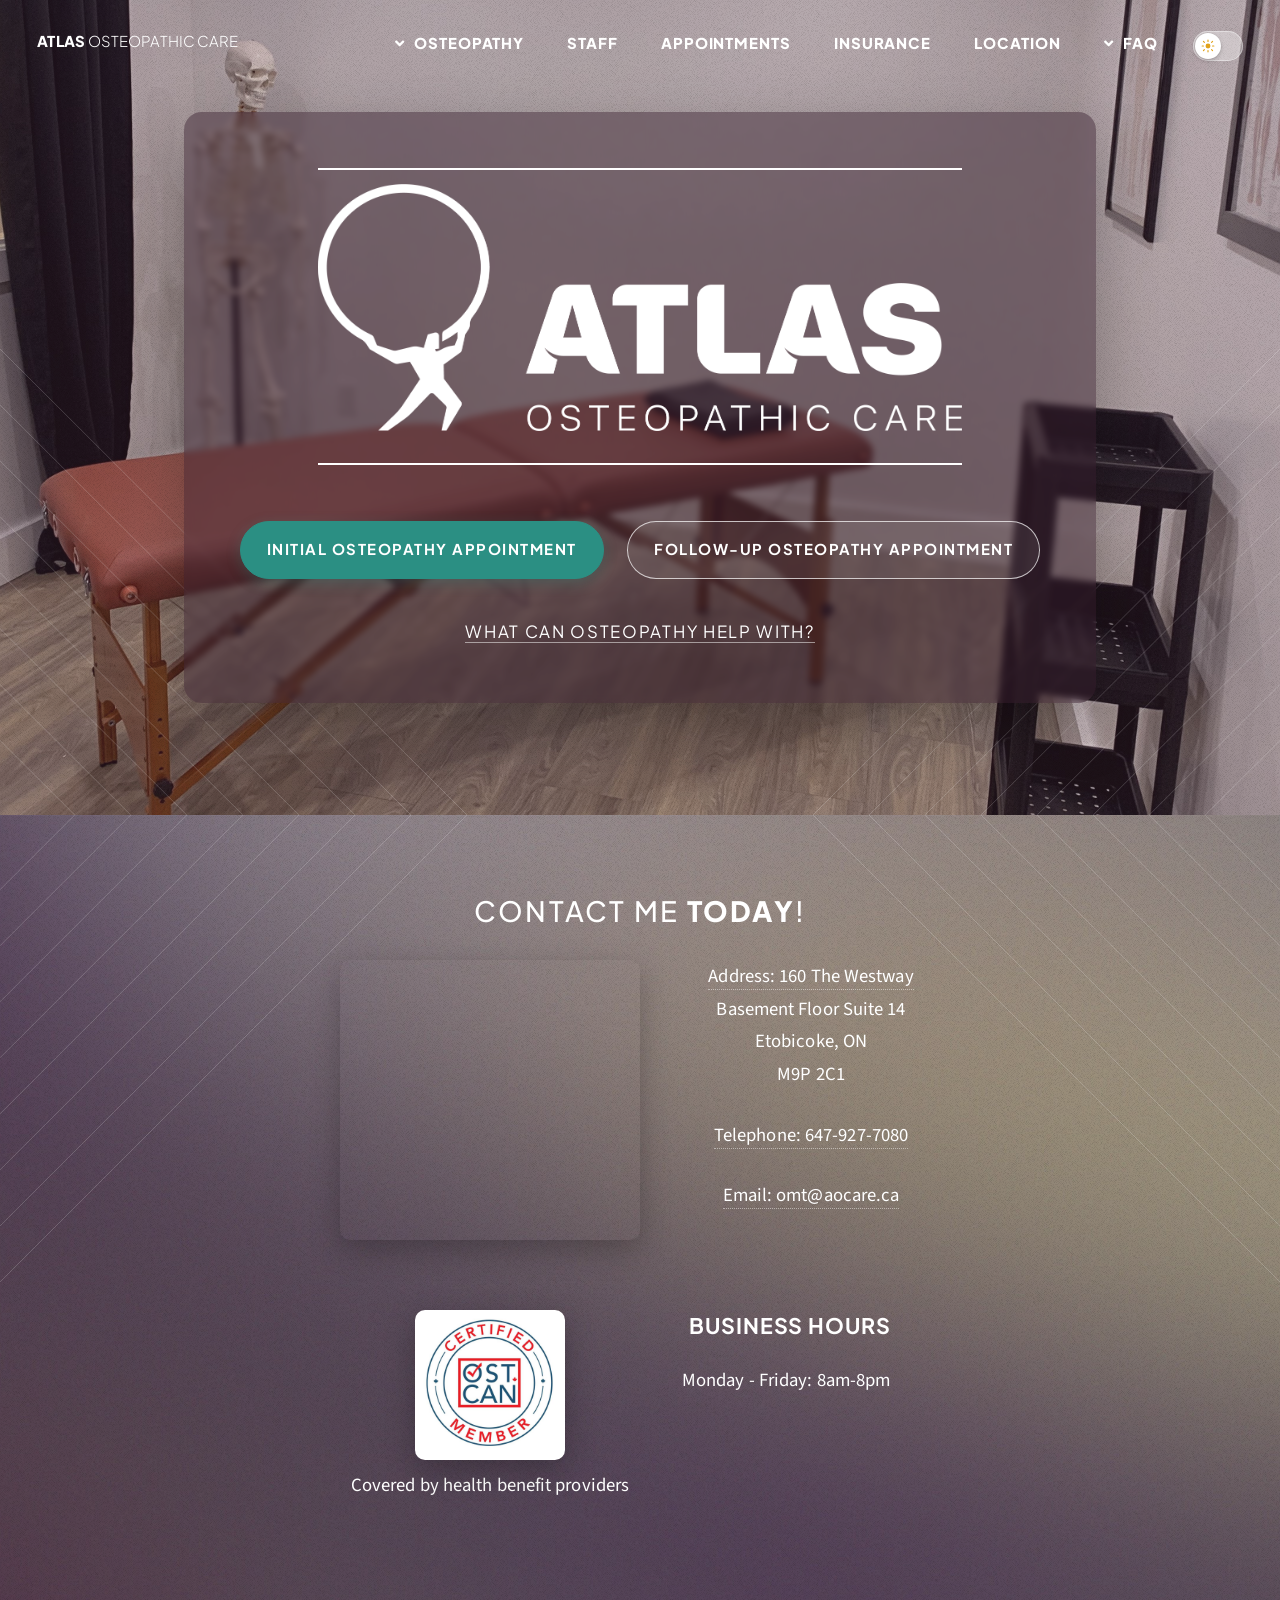
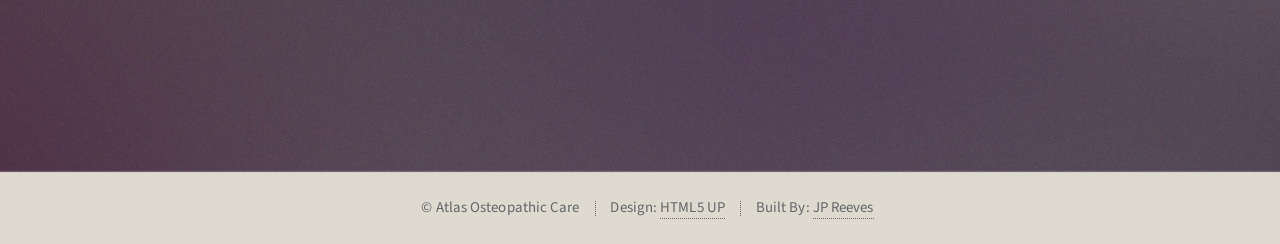
<file: index.html>
<!DOCTYPE HTML>
<!--
	Twenty by HTML5 UP
	html5up.net | @ajlkn
	Free for personal and commercial use under the CCA 3.0 license (html5up.net/license)
	Edited By: JP Reeves
	Date Created: 10/02/2023
	Date Last Modified: 10/03/2023
	FTGOG
-->
<html>
	<head>
		<title>Atlas Osteopathic Care</title>
		<meta charset="utf-8" />
		<meta name="viewport" content="width=device-width, initial-scale=1, user-scalable=no" />
		<link rel="stylesheet" href="assets/css/main.css" />
		<script src="assets/js/theme.js"></script>
		<noscript><link rel="stylesheet" href="assets/css/noscript.css" /></noscript>

		<!-- Add the favicon -->
		<link rel="icon" href="assets/css/images/Atlas-favicon.png" type="image/x-icon" />
	</head>
	<body class="index is-preload">
		<div id="page-wrapper">

			<!-- Header -->
				<header id="header" class="alt">
					<h1 id="logo"><a href="index.html">Atlas <span>Osteopathic Care</span></a></h1>
					<nav id="nav">
						<ul>
							<!-- <li class="current"><a href="https://atlasosteopathiccare.janeapp.com">Book appointment</a></li> -->
							<li class="current submenu">
								<!-- <a href="#">Book Appointment</a>
								<ul>
									<li><a href="https://atlasosteopathiccare.janeapp.com/#/staff_member/1/treatment/1">Initial Appointment</a></li>
									<li><a href="https://atlasosteopathiccare.janeapp.com/#/staff_member/1/treatment/2">Follow-up Appointment</a></li>	
								</ul> -->
							</li>
							<li class="current submenu">
								<a href="#">Osteopathy</a>
								<ul>
									<li><a href="FAQ.html">What Is Osteopathy?</a></li>
									<li><a href="backpain.html">Back Pain</a></li>
									<li><a href="neckpain.html">Neck Pain</a></li>
									<li><a href="persistentpain.html">Persistent Pain</a></li>
									<li><a href="activeadults.html">Sedentary &amp; Active Adults</a></li>
								</ul>
							</li>
							<li class="current"><a href="aboutme.html">Staff</a></li>
							<li class="current"><a href="services.html">Appointments</a></li>
							<li class="current"><a href="insurance.html">Insurance</a></li>
							<li class="current"><a href="location.html">Location</a></li>
							<li class="current submenu">
								<a href="#">FAQ</a>
								<ul>
									<li><a href="appointmentpolicies.html">Appointment Policies</a></li>
									<li><a href="officerules.html">Office Rules</a></li>
								</ul>
							</li>
					</nav>
				</header>

			<!-- Banner -->
				<section id="banner">

					<!--
						".inner" is set up as an inline-block so it automatically expands
						in both directions to fit whatever's inside it. This means it won't
						automatically wrap lines, so be sure to use line breaks where
						appropriate (<br />).
					-->
					<div class="inner">

						<header>
							<h3>
								<div>
									<img class="icon-logo" src="assets/css/images/Atlas-w-02.png" alt="">
								</div>
							</h3>
						</header>
						<!-- <div class="tagline">
							<p class="tagline-ital">"To find health should <br> be the object... <br>Anyone can find disease."</p>
						</div>
						<p style="text-transform: none !important;">Dr. Andrew Taylor Still, Founder of Osteopathy</p> -->
						<footer>
							<ul class="buttons">
								<li><a href="https://atlasosteopathiccare.janeapp.com/#/staff_member/1/treatment/1" class="button primary">Initial Osteopathy Appointment</a></li>
								<li><a href="https://atlasosteopathiccare.janeapp.com/#/staff_member/1/treatment/2" class="button">Follow-up Osteopathy Appointment</a></li>
							</ul>
							<p><a href="FAQ.html">What can osteopathy help with?</a></p>
						</footer>

					</div>

				</section>

			<!-- CTA -->
				<section id="cta">

					<header>
						<h2>Contact me <strong>today</strong>!</h2>
						<div id="map-container">
							<div class="half-size">
							<iframe
								width="100%"
								height="100%"
								frameborder="0"
								scrolling="no"
								marginheight="0"
								marginwidth="0"
								src="https://www.google.com/maps/embed?pb=!1m18!1m12!1m3!1d2882.8491412060185!2d-79.54317034958727!3d43.69284157912108!2m3!1f0!2f0!3f0!3m2!1i1024!2i768!4f13.1!3m3!1m2!1s0x882b3552c7a641ef%3A0x53d0ed46571f1bb2!2s160%20The%20Westway%2C%20Etobicoke%2C%20ON%20M9P%202C1%2C%20Canada!5e0!3m2!1sen!2sus!4v1633054529642!5m2!1sen!2sus"
								allowfullscreen
							></iframe>
							</div>
							<div class="col-4 col-12-small half-size">
								<ul class="labeled-icons">
									<li>
										<a href="https://www.google.com/maps/place/160+The+Westway,+Etobicoke,+ON+M9P+2C1/@43.6891451,-79.5449594,17z/data=!3m1!4b1!4m6!3m5!1s0x882b374b947f8d71:0x3a7e9b743f059283!8m2!3d43.6891412!4d-79.5423845!16s%2Fg%2F11bw4by89y?entry=ttu">
										Address: 160 The Westway</a><br>
										Basement Floor Suite 14
										Etobicoke, ON<br>
										M9P 2C1
									</li>
									<li> 
										<a href="tel:647-927-7080">Telephone: 647-927-7080</a>
									</li>
									<li>
										<a href="mailto:omt@aocare.ca?subject=I'm looking for treatment!">Email: omt@aocare.ca</a>
									</li>
								</ul>
							</div>
						</div>
						<div id="map-container">
							<div class="half-size">
								<img class="icon ost-logo" src="assets/css/images/ost-logo.jpg" alt="">
								<p>Covered by health benefit providers</p>
							</div>
							<div class="col-4 col-12-small half-size">
								<h3>Business hours</h3>
								<ul class="labeled-icons">
									<li>
										<p style="text-align: left;">Monday - Friday: 8am-8pm</p>
									</li>
								</ul>
							</div>
						</div>
					</header>

				</section>

			<!-- Footer -->
				<footer id="footer">
					<!-- <ul class="icons">
						<li><a href="#" class="icon brands circle fa-twitter"><span class="label">Twitter</span></a></li>
						<li><a href="#" class="icon brands circle fa-facebook-f"><span class="label">Facebook</span></a></li>
						<li><a href="#" class="icon brands circle fa-google-plus-g"><span class="label">Google+</span></a></li>
						<li><a href="#" class="icon brands circle fa-github"><span class="label">Github</span></a></li>
						<li><a href="#" class="icon brands circle fa-dribbble"><span class="label">Dribbble</span></a></li>
					</ul> -->

					<ul class="copyright">
						<li>&copy; Atlas Osteopathic Care</li><li>Design: <a href="#">HTML5 UP</a></li><li>Built By: <a href="https://jpreeves.netlify.app/">JP Reeves</a></li>
					</ul>
				</footer>

		</div>

		<!-- Scripts -->
			<script src="assets/js/jquery.min.js"></script>
			<script src="assets/js/jquery.dropotron.min.js"></script>
			<script src="assets/js/jquery.scrolly.min.js"></script>
			<script src="assets/js/jquery.scrollex.min.js"></script>
			<script src="assets/js/browser.min.js"></script>
			<script src="assets/js/breakpoints.min.js"></script>
			<script src="assets/js/util.js"></script>
			<script src="assets/js/main.js"></script>

	</body>
</html>
</file>
<file: assets/css/noscript.css>
/*
	Twenty by HTML5 UP
	html5up.net | @ajlkn
	Free for personal and commercial use under the CCA 3.0 license (html5up.net/license)
*/

/* Banner */

	#banner .inner {
		opacity: 1;
	}
</file>
<file: assets/css/main.css>
@import url("fontawesome-all.min.css");
@import url("https://fonts.googleapis.com/css2?family=Plus+Jakarta+Sans:wght@500;600;700;800&family=Source+Sans+3:ital,wght@0,400;0,600;0,700;1,400&display=swap");

/*
	Twenty by HTML5 UP
	html5up.net | @ajlkn
	Free for personal and commercial use under the CCA 3.0 license (html5up.net/license)
*/

.half-size {
	width: 50%;
	float: left;
	height: 80%;
}

.align-left {
	text-align: left;
	padding-top: 1em !important;
}

.tagline {
	font-size: 1.5em;
	line-height: 1.5em;
	font-weight: bold;
	text-shadow: 2px 2px 2px #1c2021;
}

.tagline-ital {
	font-style: italic;
}

.about-me {
	width: 40%;
}

html, body, div, span, applet, object,
iframe, h1, h2, h3, h4, h5, h6, p, blockquote,
pre, a, abbr, acronym, address, big, cite,
code, del, dfn, em, img, ins, kbd, q, s, samp,
small, strike, strong, sub, sup, tt, var, b,
u, i, center, dl, dt, dd, ol, ul, li, fieldset,
form, label, legend, table, caption, tbody,
tfoot, thead, tr, th, td, article, aside,
canvas, details, embed, figure, figcaption,
footer, header, hgroup, menu, nav, output, ruby,
section, summary, time, mark, audio, video {
	margin: 0;
	padding: 0;
	border: 0;
	font-size: 100%;
	font: inherit;
	vertical-align: baseline;}

article, aside, details, figcaption, figure,
footer, header, hgroup, menu, nav, section {
	display: block;}

body {
	line-height: 1;
}

ol, ul {
	list-style: none;
}

blockquote, q {
	quotes: none;
}

	blockquote:before, blockquote:after, q:before, q:after {
		content: '';
		content: none;
	}

table {
	border-collapse: collapse;
	border-spacing: 0;
}

body {
	-webkit-text-size-adjust: none;
}

mark {
	background-color: transparent;
	color: inherit;
}

input::-moz-focus-inner {
	border: 0;
	padding: 0;
}

input, select, textarea {
	-moz-appearance: none;
	-webkit-appearance: none;
	-ms-appearance: none;
	appearance: none;
}

/* Basic */

	html {
		box-sizing: border-box;
	}

	*, *:before, *:after {
		box-sizing: inherit;
	}

	body {
		background: #f3f6fa;
	}

		body.is-preload *, body.is-preload *:before, body.is-preload *:after {
			-moz-animation: none !important;
			-webkit-animation: none !important;
			-ms-animation: none !important;
			animation: none !important;
			-moz-transition: none !important;
			-webkit-transition: none !important;
			-ms-transition: none !important;
			transition: none !important;
		}

	body, input, select, textarea {
		color: #2f3132;
		font-family: 'Source Sans 3', 'Segoe UI', Helvetica, Arial, sans-serif;
		font-size: 16pt;
		font-weight: 300;
		letter-spacing: 0.005em;
		line-height: 1.75em;
	}

	a {
		-moz-transition: color 0.2s ease-in-out, border-color 0.2s ease-in-out, background-color 0.2s ease-in-out;
		-webkit-transition: color 0.2s ease-in-out, border-color 0.2s ease-in-out, background-color 0.2s ease-in-out;
		-ms-transition: color 0.2s ease-in-out, border-color 0.2s ease-in-out, background-color 0.2s ease-in-out;
		transition: color 0.2s ease-in-out, border-color 0.2s ease-in-out, background-color 0.2s ease-in-out;
		color: #3fb1a3;
		text-decoration: none;
		border-bottom: dotted 1px;
	}

		a:hover {
			border-bottom-color: transparent;
		}

	strong, b {
		font-weight: 400;
	}

	p, ul, ol, dl, table, blockquote {
		margin: 0 0 2em 0;
	}

	h1, h2, h3, h4, h5, h6 {
		color: inherit;
		font-weight: 300;
		line-height: 1.75em;
		margin-bottom: 1em;
		text-transform: uppercase;
	}

		h1 a, h2 a, h3 a, h4 a, h5 a, h6 a {
			color: inherit;
			text-decoration: none;
			border: 0;
		}

	h2 {
		font-size: 1.5em;
		letter-spacing: 0.1em;
	}

	h3 {
		font-size: 1.15em;
		letter-spacing: 0.025em;
		text-decoration: underline;
	}

	sub {
		font-size: 0.8em;
		position: relative;
		top: 0.5em;
	}

	sup {
		font-size: 0.8em;
		position: relative;
		top: -0.5em;
	}

	hr {
		border-top: solid 1px rgba(124, 128, 129, 0.2);
		border: 0;
		margin-bottom: 1.5em;
	}

	blockquote {
		border-left: solid 0.5em rgba(124, 128, 129, 0.2);
		font-style: italic;
		padding: 1em 0 1em 2em;
	}

/* Container */

	.container {
		margin: 0 auto;
		max-width: 100%;
		width: 1400px;
	}

		.container.medium {
			width: 1050px;
		}

		@media screen and (max-width: 1680px) {

			.container {
				width: 1200px;
			}

				.container.medium {
					width: 900px;
				}

		}

		@media screen and (max-width: 1280px) {

			.container {
				width: 960px;
			}

				.container.medium {
					width: 735px;
				}

		}

		@media screen and (max-width: 980px) {

			.container {
				width: 95%;
			}

				.container.medium {
					width: 71.25%;
				}

		}

		@media screen and (max-width: 840px) {

			.container {
				width: 95%;
			}

				.container.medium {
					width: 95%;
				}

		}

		@media screen and (max-width: 736px) {

			.container {
				width: 100%;
			}

				.container.medium {
					width: 100%;
				}

		}

/* Row */

	.row {
		display: flex;
		flex-wrap: wrap;
		box-sizing: border-box;
		align-items: stretch;
	}

		.row > * {
			box-sizing: border-box;
		}

		.row.gtr-uniform > * > :last-child {
			margin-bottom: 0;
		}

		.row.aln-left {
			justify-content: flex-start;
		}

		.row.aln-center {
			justify-content: center;
		}

		.row.aln-right {
			justify-content: flex-end;
		}

		.row.aln-top {
			align-items: flex-start;
		}

		.row.aln-middle {
			align-items: center;
		}

		.row.aln-bottom {
			align-items: flex-end;
		}

		.row > .imp {
			order: -1;
		}

		.row > .col-1 {
			width: 8.33333%;
		}

		.row > .off-1 {
			margin-left: 8.33333%;
		}

		.row > .col-2 {
			width: 16.66667%;
		}

		.row > .off-2 {
			margin-left: 16.66667%;
		}

		.row > .col-3 {
			width: 25%;
		}

		.row > .off-3 {
			margin-left: 25%;
		}

		.row > .col-4 {
			width: 33.33333%;
		}

		.row > .off-4 {
			margin-left: 33.33333%;
		}

		.row > .col-5 {
			width: 41.66667%;
		}

		.row > .off-5 {
			margin-left: 41.66667%;
		}

		.row > .col-6 {
			width: 50%;
		}

		.row > .off-6 {
			margin-left: 50%;
		}

		.row > .col-7 {
			width: 58.33333%;
		}

		.row > .off-7 {
			margin-left: 58.33333%;
		}

		.row > .col-8 {
			width: 66.66667%;
		}

		.row > .off-8 {
			margin-left: 66.66667%;
		}

		.row > .col-9 {
			width: 75%;
		}

		.row > .off-9 {
			margin-left: 75%;
		}

		.row > .col-10 {
			width: 83.33333%;
		}

		.row > .off-10 {
			margin-left: 83.33333%;
		}

		.row > .col-11 {
			width: 91.66667%;
		}

		.row > .off-11 {
			margin-left: 91.66667%;
		}

		.row > .col-12 {
			width: 100%;
		}

		.row > .off-12 {
			margin-left: 100%;
		}

		.row.gtr-0 {
			margin-top: 0px;
			margin-left: 0px;
		}

			.row.gtr-0 > * {
				padding: 0px 0 0 0px;
			}

			.row.gtr-0.gtr-uniform {
				margin-top: 0px;
			}

				.row.gtr-0.gtr-uniform > * {
					padding-top: 0px;
				}

		.row.gtr-25 {
			margin-top: -12.5px;
			margin-left: -12.5px;
		}

			.row.gtr-25 > * {
				padding: 12.5px 0 0 12.5px;
			}

			.row.gtr-25.gtr-uniform {
				margin-top: -12.5px;
			}

				.row.gtr-25.gtr-uniform > * {
					padding-top: 12.5px;
				}

		.row.gtr-50 {
			margin-top: -25px;
			margin-left: -25px;
		}

			.row.gtr-50 > * {
				padding: 25px 0 0 25px;
			}

			.row.gtr-50.gtr-uniform {
				margin-top: -25px;
			}

				.row.gtr-50.gtr-uniform > * {
					padding-top: 25px;
				}

		.row {
			margin-top: -50px;
			margin-left: -50px;
		}

			.row > * {
				padding: 50px 0 0 50px;
			}

			.row.gtr-uniform {
				margin-top: -50px;
			}

				.row.gtr-uniform > * {
					padding-top: 50px;
				}

		.row.gtr-150 {
			margin-top: -75px;
			margin-left: -75px;
		}

			.row.gtr-150 > * {
				padding: 75px 0 0 75px;
			}

			.row.gtr-150.gtr-uniform {
				margin-top: -75px;
			}

				.row.gtr-150.gtr-uniform > * {
					padding-top: 75px;
				}

		.row.gtr-200 {
			margin-top: -100px;
			margin-left: -100px;
		}

			.row.gtr-200 > * {
				padding: 100px 0 0 100px;
			}

			.row.gtr-200.gtr-uniform {
				margin-top: -100px;
			}

				.row.gtr-200.gtr-uniform > * {
					padding-top: 100px;
				}

		@media screen and (max-width: 1680px) {

			.row {
				display: flex;
				flex-wrap: wrap;
				box-sizing: border-box;
				align-items: stretch;
			}

				.row > * {
					box-sizing: border-box;
				}

				.row.gtr-uniform > * > :last-child {
					margin-bottom: 0;
				}

				.row.aln-left {
					justify-content: flex-start;
				}

				.row.aln-center {
					justify-content: center;
				}

				.row.aln-right {
					justify-content: flex-end;
				}

				.row.aln-top {
					align-items: flex-start;
				}

				.row.aln-middle {
					align-items: center;
				}

				.row.aln-bottom {
					align-items: flex-end;
				}

				.row > .imp-wide {
					order: -1;
				}

				.row > .col-1-wide {
					width: 8.33333%;
				}

				.row > .off-1-wide {
					margin-left: 8.33333%;
				}

				.row > .col-2-wide {
					width: 16.66667%;
				}

				.row > .off-2-wide {
					margin-left: 16.66667%;
				}

				.row > .col-3-wide {
					width: 25%;
				}

				.row > .off-3-wide {
					margin-left: 25%;
				}

				.row > .col-4-wide {
					width: 33.33333%;
				}

				.row > .off-4-wide {
					margin-left: 33.33333%;
				}

				.row > .col-5-wide {
					width: 41.66667%;
				}

				.row > .off-5-wide {
					margin-left: 41.66667%;
				}

				.row > .col-6-wide {
					width: 50%;
				}

				.row > .off-6-wide {
					margin-left: 50%;
				}

				.row > .col-7-wide {
					width: 58.33333%;
				}

				.row > .off-7-wide {
					margin-left: 58.33333%;
				}

				.row > .col-8-wide {
					width: 66.66667%;
				}

				.row > .off-8-wide {
					margin-left: 66.66667%;
				}

				.row > .col-9-wide {
					width: 75%;
				}

				.row > .off-9-wide {
					margin-left: 75%;
				}

				.row > .col-10-wide {
					width: 83.33333%;
				}

				.row > .off-10-wide {
					margin-left: 83.33333%;
				}

				.row > .col-11-wide {
					width: 91.66667%;
				}

				.row > .off-11-wide {
					margin-left: 91.66667%;
				}

				.row > .col-12-wide {
					width: 100%;
				}

				.row > .off-12-wide {
					margin-left: 100%;
				}

				.row.gtr-0 {
					margin-top: 0px;
					margin-left: 0px;
				}

					.row.gtr-0 > * {
						padding: 0px 0 0 0px;
					}

					.row.gtr-0.gtr-uniform {
						margin-top: 0px;
					}

						.row.gtr-0.gtr-uniform > * {
							padding-top: 0px;
						}

				.row.gtr-25 {
					margin-top: -10px;
					margin-left: -10px;
				}

					.row.gtr-25 > * {
						padding: 10px 0 0 10px;
					}

					.row.gtr-25.gtr-uniform {
						margin-top: -10px;
					}

						.row.gtr-25.gtr-uniform > * {
							padding-top: 10px;
						}

				.row.gtr-50 {
					margin-top: -20px;
					margin-left: -20px;
				}

					.row.gtr-50 > * {
						padding: 20px 0 0 20px;
					}

					.row.gtr-50.gtr-uniform {
						margin-top: -20px;
					}

						.row.gtr-50.gtr-uniform > * {
							padding-top: 20px;
						}

				.row {
					margin-top: -40px;
					margin-left: -40px;
				}

					.row > * {
						padding: 40px 0 0 40px;
					}

					.row.gtr-uniform {
						margin-top: -40px;
					}

						.row.gtr-uniform > * {
							padding-top: 40px;
						}

				.row.gtr-150 {
					margin-top: -60px;
					margin-left: -60px;
				}

					.row.gtr-150 > * {
						padding: 60px 0 0 60px;
					}

					.row.gtr-150.gtr-uniform {
						margin-top: -60px;
					}

						.row.gtr-150.gtr-uniform > * {
							padding-top: 60px;
						}

				.row.gtr-200 {
					margin-top: -80px;
					margin-left: -80px;
				}

					.row.gtr-200 > * {
						padding: 80px 0 0 80px;
					}

					.row.gtr-200.gtr-uniform {
						margin-top: -80px;
					}

						.row.gtr-200.gtr-uniform > * {
							padding-top: 80px;
						}

		}

		@media screen and (max-width: 1280px) {

			.row {
				display: flex;
				flex-wrap: wrap;
				box-sizing: border-box;
				align-items: stretch;
			}

				.row > * {
					box-sizing: border-box;
				}

				.row.gtr-uniform > * > :last-child {
					margin-bottom: 0;
				}

				.row.aln-left {
					justify-content: flex-start;
				}

				.row.aln-center {
					justify-content: center;
				}

				.row.aln-right {
					justify-content: flex-end;
				}

				.row.aln-top {
					align-items: flex-start;
				}

				.row.aln-middle {
					align-items: center;
				}

				.row.aln-bottom {
					align-items: flex-end;
				}

				.row > .imp-normal {
					order: -1;
				}

				.row > .col-1-normal {
					width: 8.33333%;
				}

				.row > .off-1-normal {
					margin-left: 8.33333%;
				}

				.row > .col-2-normal {
					width: 16.66667%;
				}

				.row > .off-2-normal {
					margin-left: 16.66667%;
				}

				.row > .col-3-normal {
					width: 25%;
				}

				.row > .off-3-normal {
					margin-left: 25%;
				}

				.row > .col-4-normal {
					width: 33.33333%;
				}

				.row > .off-4-normal {
					margin-left: 33.33333%;
				}

				.row > .col-5-normal {
					width: 41.66667%;
				}

				.row > .off-5-normal {
					margin-left: 41.66667%;
				}

				.row > .col-6-normal {
					width: 50%;
				}

				.row > .off-6-normal {
					margin-left: 50%;
				}

				.row > .col-7-normal {
					width: 58.33333%;
				}

				.row > .off-7-normal {
					margin-left: 58.33333%;
				}

				.row > .col-8-normal {
					width: 66.66667%;
				}

				.row > .off-8-normal {
					margin-left: 66.66667%;
				}

				.row > .col-9-normal {
					width: 75%;
				}

				.row > .off-9-normal {
					margin-left: 75%;
				}

				.row > .col-10-normal {
					width: 83.33333%;
				}

				.row > .off-10-normal {
					margin-left: 83.33333%;
				}

				.row > .col-11-normal {
					width: 91.66667%;
				}

				.row > .off-11-normal {
					margin-left: 91.66667%;
				}

				.row > .col-12-normal {
					width: 100%;
				}

				.row > .off-12-normal {
					margin-left: 100%;
				}

				.row.gtr-0 {
					margin-top: 0px;
					margin-left: 0px;
				}

					.row.gtr-0 > * {
						padding: 0px 0 0 0px;
					}

					.row.gtr-0.gtr-uniform {
						margin-top: 0px;
					}

						.row.gtr-0.gtr-uniform > * {
							padding-top: 0px;
						}

				.row.gtr-25 {
					margin-top: -10px;
					margin-left: -10px;
				}

					.row.gtr-25 > * {
						padding: 10px 0 0 10px;
					}

					.row.gtr-25.gtr-uniform {
						margin-top: -10px;
					}

						.row.gtr-25.gtr-uniform > * {
							padding-top: 10px;
						}

				.row.gtr-50 {
					margin-top: -20px;
					margin-left: -20px;
				}

					.row.gtr-50 > * {
						padding: 20px 0 0 20px;
					}

					.row.gtr-50.gtr-uniform {
						margin-top: -20px;
					}

						.row.gtr-50.gtr-uniform > * {
							padding-top: 20px;
						}

				.row {
					margin-top: -40px;
					margin-left: -40px;
				}

					.row > * {
						padding: 40px 0 0 40px;
					}

					.row.gtr-uniform {
						margin-top: -40px;
					}

						.row.gtr-uniform > * {
							padding-top: 40px;
						}

				.row.gtr-150 {
					margin-top: -60px;
					margin-left: -60px;
				}

					.row.gtr-150 > * {
						padding: 60px 0 0 60px;
					}

					.row.gtr-150.gtr-uniform {
						margin-top: -60px;
					}

						.row.gtr-150.gtr-uniform > * {
							padding-top: 60px;
						}

				.row.gtr-200 {
					margin-top: -80px;
					margin-left: -80px;
				}

					.row.gtr-200 > * {
						padding: 80px 0 0 80px;
					}

					.row.gtr-200.gtr-uniform {
						margin-top: -80px;
					}

						.row.gtr-200.gtr-uniform > * {
							padding-top: 80px;
						}

		}

		@media screen and (max-width: 980px) {

			.row {
				display: flex;
				flex-wrap: wrap;
				box-sizing: border-box;
				align-items: stretch;
			}

				.row > * {
					box-sizing: border-box;
				}

				.row.gtr-uniform > * > :last-child {
					margin-bottom: 0;
				}

				.row.aln-left {
					justify-content: flex-start;
				}

				.row.aln-center {
					justify-content: center;
				}

				.row.aln-right {
					justify-content: flex-end;
				}

				.row.aln-top {
					align-items: flex-start;
				}

				.row.aln-middle {
					align-items: center;
				}

				.row.aln-bottom {
					align-items: flex-end;
				}

				.row > .imp-narrow {
					order: -1;
				}

				.row > .col-1-narrow {
					width: 8.33333%;
				}

				.row > .off-1-narrow {
					margin-left: 8.33333%;
				}

				.row > .col-2-narrow {
					width: 16.66667%;
				}

				.row > .off-2-narrow {
					margin-left: 16.66667%;
				}

				.row > .col-3-narrow {
					width: 25%;
				}

				.row > .off-3-narrow {
					margin-left: 25%;
				}

				.row > .col-4-narrow {
					width: 33.33333%;
				}

				.row > .off-4-narrow {
					margin-left: 33.33333%;
				}

				.row > .col-5-narrow {
					width: 41.66667%;
				}

				.row > .off-5-narrow {
					margin-left: 41.66667%;
				}

				.row > .col-6-narrow {
					width: 50%;
				}

				.row > .off-6-narrow {
					margin-left: 50%;
				}

				.row > .col-7-narrow {
					width: 58.33333%;
				}

				.row > .off-7-narrow {
					margin-left: 58.33333%;
				}

				.row > .col-8-narrow {
					width: 66.66667%;
				}

				.row > .off-8-narrow {
					margin-left: 66.66667%;
				}

				.row > .col-9-narrow {
					width: 75%;
				}

				.row > .off-9-narrow {
					margin-left: 75%;
				}

				.row > .col-10-narrow {
					width: 83.33333%;
				}

				.row > .off-10-narrow {
					margin-left: 83.33333%;
				}

				.row > .col-11-narrow {
					width: 91.66667%;
				}

				.row > .off-11-narrow {
					margin-left: 91.66667%;
				}

				.row > .col-12-narrow {
					width: 100%;
				}

				.row > .off-12-narrow {
					margin-left: 100%;
				}

				.row.gtr-0 {
					margin-top: 0px;
					margin-left: 0px;
				}

					.row.gtr-0 > * {
						padding: 0px 0 0 0px;
					}

					.row.gtr-0.gtr-uniform {
						margin-top: 0px;
					}

						.row.gtr-0.gtr-uniform > * {
							padding-top: 0px;
						}

				.row.gtr-25 {
					margin-top: -7.5px;
					margin-left: -7.5px;
				}

					.row.gtr-25 > * {
						padding: 7.5px 0 0 7.5px;
					}

					.row.gtr-25.gtr-uniform {
						margin-top: -7.5px;
					}

						.row.gtr-25.gtr-uniform > * {
							padding-top: 7.5px;
						}

				.row.gtr-50 {
					margin-top: -15px;
					margin-left: -15px;
				}

					.row.gtr-50 > * {
						padding: 15px 0 0 15px;
					}

					.row.gtr-50.gtr-uniform {
						margin-top: -15px;
					}

						.row.gtr-50.gtr-uniform > * {
							padding-top: 15px;
						}

				.row {
					margin-top: -30px;
					margin-left: -30px;
				}

					.row > * {
						padding: 30px 0 0 30px;
					}

					.row.gtr-uniform {
						margin-top: -30px;
					}

						.row.gtr-uniform > * {
							padding-top: 30px;
						}

				.row.gtr-150 {
					margin-top: -45px;
					margin-left: -45px;
				}

					.row.gtr-150 > * {
						padding: 45px 0 0 45px;
					}

					.row.gtr-150.gtr-uniform {
						margin-top: -45px;
					}

						.row.gtr-150.gtr-uniform > * {
							padding-top: 45px;
						}

				.row.gtr-200 {
					margin-top: -60px;
					margin-left: -60px;
				}

					.row.gtr-200 > * {
						padding: 60px 0 0 60px;
					}

					.row.gtr-200.gtr-uniform {
						margin-top: -60px;
					}

						.row.gtr-200.gtr-uniform > * {
							padding-top: 60px;
						}

		}

		@media screen and (max-width: 840px) {

			.row {
				display: flex;
				flex-wrap: wrap;
				box-sizing: border-box;
				align-items: stretch;
			}

				.row > * {
					box-sizing: border-box;
				}

				.row.gtr-uniform > * > :last-child {
					margin-bottom: 0;
				}

				.row.aln-left {
					justify-content: flex-start;
				}

				.row.aln-center {
					justify-content: center;
				}

				.row.aln-right {
					justify-content: flex-end;
				}

				.row.aln-top {
					align-items: flex-start;
				}

				.row.aln-middle {
					align-items: center;
				}

				.row.aln-bottom {
					align-items: flex-end;
				}

				.row > .imp-narrower {
					order: -1;
				}

				.row > .col-1-narrower {
					width: 8.33333%;
				}

				.row > .off-1-narrower {
					margin-left: 8.33333%;
				}

				.row > .col-2-narrower {
					width: 16.66667%;
				}

				.row > .off-2-narrower {
					margin-left: 16.66667%;
				}

				.row > .col-3-narrower {
					width: 25%;
				}

				.row > .off-3-narrower {
					margin-left: 25%;
				}

				.row > .col-4-narrower {
					width: 33.33333%;
				}

				.row > .off-4-narrower {
					margin-left: 33.33333%;
				}

				.row > .col-5-narrower {
					width: 41.66667%;
				}

				.row > .off-5-narrower {
					margin-left: 41.66667%;
				}

				.row > .col-6-narrower {
					width: 50%;
				}

				.row > .off-6-narrower {
					margin-left: 50%;
				}

				.row > .col-7-narrower {
					width: 58.33333%;
				}

				.row > .off-7-narrower {
					margin-left: 58.33333%;
				}

				.row > .col-8-narrower {
					width: 66.66667%;
				}

				.row > .off-8-narrower {
					margin-left: 66.66667%;
				}

				.row > .col-9-narrower {
					width: 75%;
				}

				.row > .off-9-narrower {
					margin-left: 75%;
				}

				.row > .col-10-narrower {
					width: 83.33333%;
				}

				.row > .off-10-narrower {
					margin-left: 83.33333%;
				}

				.row > .col-11-narrower {
					width: 91.66667%;
				}

				.row > .off-11-narrower {
					margin-left: 91.66667%;
				}

				.row > .col-12-narrower {
					width: 100%;
				}

				.row > .off-12-narrower {
					margin-left: 100%;
				}

				.row.gtr-0 {
					margin-top: 0px;
					margin-left: 0px;
				}

					.row.gtr-0 > * {
						padding: 0px 0 0 0px;
					}

					.row.gtr-0.gtr-uniform {
						margin-top: 0px;
					}

						.row.gtr-0.gtr-uniform > * {
							padding-top: 0px;
						}

				.row.gtr-25 {
					margin-top: -7.5px;
					margin-left: -7.5px;
				}

					.row.gtr-25 > * {
						padding: 7.5px 0 0 7.5px;
					}

					.row.gtr-25.gtr-uniform {
						margin-top: -7.5px;
					}

						.row.gtr-25.gtr-uniform > * {
							padding-top: 7.5px;
						}

				.row.gtr-50 {
					margin-top: -15px;
					margin-left: -15px;
				}

					.row.gtr-50 > * {
						padding: 15px 0 0 15px;
					}

					.row.gtr-50.gtr-uniform {
						margin-top: -15px;
					}

						.row.gtr-50.gtr-uniform > * {
							padding-top: 15px;
						}

				.row {
					margin-top: -30px;
					margin-left: -30px;
				}

					.row > * {
						padding: 30px 0 0 30px;
					}

					.row.gtr-uniform {
						margin-top: -30px;
					}

						.row.gtr-uniform > * {
							padding-top: 30px;
						}

				.row.gtr-150 {
					margin-top: -45px;
					margin-left: -45px;
				}

					.row.gtr-150 > * {
						padding: 45px 0 0 45px;
					}

					.row.gtr-150.gtr-uniform {
						margin-top: -45px;
					}

						.row.gtr-150.gtr-uniform > * {
							padding-top: 45px;
						}

				.row.gtr-200 {
					margin-top: -60px;
					margin-left: -60px;
				}

					.row.gtr-200 > * {
						padding: 60px 0 0 60px;
					}

					.row.gtr-200.gtr-uniform {
						margin-top: -60px;
					}

						.row.gtr-200.gtr-uniform > * {
							padding-top: 60px;
						}

		}

		@media screen and (max-width: 736px) {

			.row {
				display: flex;
				flex-wrap: wrap;
				box-sizing: border-box;
				align-items: stretch;
			}

				.row > * {
					box-sizing: border-box;
				}

				.row.gtr-uniform > * > :last-child {
					margin-bottom: 0;
				}

				.row.aln-left {
					justify-content: flex-start;
				}

				.row.aln-center {
					justify-content: center;
				}

				.row.aln-right {
					justify-content: flex-end;
				}

				.row.aln-top {
					align-items: flex-start;
				}

				.row.aln-middle {
					align-items: center;
				}

				.row.aln-bottom {
					align-items: flex-end;
				}

				.row > .imp-mobile {
					order: -1;
				}

				.row > .col-1-mobile {
					width: 8.33333%;
				}

				.row > .off-1-mobile {
					margin-left: 8.33333%;
				}

				.row > .col-2-mobile {
					width: 16.66667%;
				}

				.row > .off-2-mobile {
					margin-left: 16.66667%;
				}

				.row > .col-3-mobile {
					width: 25%;
				}

				.row > .off-3-mobile {
					margin-left: 25%;
				}

				.row > .col-4-mobile {
					width: 33.33333%;
				}

				.row > .off-4-mobile {
					margin-left: 33.33333%;
				}

				.row > .col-5-mobile {
					width: 41.66667%;
				}

				.row > .off-5-mobile {
					margin-left: 41.66667%;
				}

				.row > .col-6-mobile {
					width: 50%;
				}

				.row > .off-6-mobile {
					margin-left: 50%;
				}

				.row > .col-7-mobile {
					width: 58.33333%;
				}

				.row > .off-7-mobile {
					margin-left: 58.33333%;
				}

				.row > .col-8-mobile {
					width: 66.66667%;
				}

				.row > .off-8-mobile {
					margin-left: 66.66667%;
				}

				.row > .col-9-mobile {
					width: 75%;
				}

				.row > .off-9-mobile {
					margin-left: 75%;
				}

				.row > .col-10-mobile {
					width: 83.33333%;
				}

				.row > .off-10-mobile {
					margin-left: 83.33333%;
				}

				.row > .col-11-mobile {
					width: 91.66667%;
				}

				.row > .off-11-mobile {
					margin-left: 91.66667%;
				}

				.row > .col-12-mobile {
					width: 100%;
				}

				.row > .off-12-mobile {
					margin-left: 100%;
				}

				.row.gtr-0 {
					margin-top: 0px;
					margin-left: 0px;
				}

					.row.gtr-0 > * {
						padding: 0px 0 0 0px;
					}

					.row.gtr-0.gtr-uniform {
						margin-top: 0px;
					}

						.row.gtr-0.gtr-uniform > * {
							padding-top: 0px;
						}

				.row.gtr-25 {
					margin-top: -7.5px;
					margin-left: -7.5px;
				}

					.row.gtr-25 > * {
						padding: 7.5px 0 0 7.5px;
					}

					.row.gtr-25.gtr-uniform {
						margin-top: -7.5px;
					}

						.row.gtr-25.gtr-uniform > * {
							padding-top: 7.5px;
						}

				.row.gtr-50 {
					margin-top: -15px;
					margin-left: -15px;
				}

					.row.gtr-50 > * {
						padding: 15px 0 0 15px;
					}

					.row.gtr-50.gtr-uniform {
						margin-top: -15px;
					}

						.row.gtr-50.gtr-uniform > * {
							padding-top: 15px;
						}

				.row {
					margin-top: -30px;
					margin-left: -30px;
				}

					.row > * {
						padding: 30px 0 0 30px;
					}

					.row.gtr-uniform {
						margin-top: -30px;
					}

						.row.gtr-uniform > * {
							padding-top: 30px;
						}

				.row.gtr-150 {
					margin-top: -45px;
					margin-left: -45px;
				}

					.row.gtr-150 > * {
						padding: 45px 0 0 45px;
					}

					.row.gtr-150.gtr-uniform {
						margin-top: -45px;
					}

						.row.gtr-150.gtr-uniform > * {
							padding-top: 45px;
						}

				.row.gtr-200 {
					margin-top: -60px;
					margin-left: -60px;
				}

					.row.gtr-200 > * {
						padding: 60px 0 0 60px;
					}

					.row.gtr-200.gtr-uniform {
						margin-top: -60px;
					}

						.row.gtr-200.gtr-uniform > * {
							padding-top: 60px;
						}

		}

/* Section/Article */

	section.special, article.special {
		text-align: center;
	}

	header.major {
		padding-bottom: 2em;
	}

	header.major h2 {
		font-weight: bold;
	}

	header.special {
		margin-bottom: 5em;
		padding-top: 7em;
		position: relative;
		text-align: center;
	}

		header.special:before, header.special:after {
			border-bottom: solid 1.5px;
			border-top: solid 1.5px;
			content: '';
			height: 7px;
			opacity: 0.1;
			position: absolute;
			top: 1.75em;
			width: 43%;
		}

		header.special:before {
			left: 0;
		}

		header.special:after {
			right: 0;
		}

		header.special h2 {
			margin-bottom: 0;
		}

		header.special h2 + p {
			margin-bottom: 0;
			padding-top: 1.5em;
		}

		header.special .icon {
			cursor: default;
			height: 7em;
			left: 0;
			position: absolute;
			text-align: center;
			top: 1em;
			width: 100%;
		}

			header.special .icon:before {
				font-size: 3.5em;
				opacity: 0.35;
			}

	footer > :last-child {
		margin-bottom: 0;
	}

	footer.major {
		padding-top: 3em;
	}

/* Form */

	input[type="text"],
	input[type="password"],
	input[type="email"],
	textarea {
		-moz-transition: background-color 0.2s ease-in-out, border-color 0.2s ease-in-out;
		-webkit-transition: background-color 0.2s ease-in-out, border-color 0.2s ease-in-out;
		-ms-transition: background-color 0.2s ease-in-out, border-color 0.2s ease-in-out;
		transition: background-color 0.2s ease-in-out, border-color 0.2s ease-in-out;
		-moz-appearance: none;
		-webkit-appearance: none;
		-ms-appearance: none;
		appearance: none;
		background: none;
		border: solid 1px rgba(124, 128, 129, 0.2);
		border-radius: 0;
		color: inherit;
		display: block;
		padding: 0.75em;
		text-decoration: none;
		width: 100%;
		outline: 0;
	}

		input[type="text"]:focus,
		input[type="password"]:focus,
		input[type="email"]:focus,
		textarea:focus {
			border-color: #83d3c9;
		}

	input[type="text"],
	input[type="password"],
	input[type="email"] {
		line-height: 1em;
	}

	::-webkit-input-placeholder {
		color: inherit;
		opacity: 0.5;
		position: relative;
		top: 3px;
	}

	:-moz-placeholder {
		color: inherit;
		opacity: 0.5;
	}

	::-moz-placeholder {
		color: inherit;
		opacity: 0.5;
	}

	:-ms-input-placeholder {
		color: inherit;
		opacity: 0.5;
	}

/* Map */

	#map-container {
		width: 100%;
		max-width: 600px;
		height: 350px;
		margin: auto;
	}

/* Image */

	.image {
		border: 0;
		position: relative;
		transform: scale(0.9);
	}

		.image:before {
			background: url("images/overlay.png");
			content: '';
			height: 100%;
			left: 0;
			position: absolute;
			top: 0;
			width: 100%;
		}

		.image.fit {
			display: block;
		}

			.image.fit img {
				display: block;
				width: 100%;
			}

		.image.featured {
			display: block;
			margin: 0 0 2em 0;
		}

			.image.featured img {
				display: block;
				width: 100%;
			}

/* Icon */

	.icon {
		text-decoration: none;
		position: relative;
	}

		.icon:before {
			-moz-osx-font-smoothing: grayscale;
			-webkit-font-smoothing: antialiased;
			display: inline-block;
			font-style: normal;
			font-variant: normal;
			text-rendering: auto;
			line-height: 1;
			text-transform: none !important;
			font-family: 'Font Awesome 5 Free';
			font-weight: 400;
		}

		.icon.solid:before {
			font-weight: 900;
		}

		.icon:before {
			line-height: inherit;
		}

		.icon.brands:before {
			font-family: 'Font Awesome 5 Brands';
		}

		.icon.circle {
			-moz-transition: all 0.2s ease-in-out;
			-webkit-transition: all 0.2s ease-in-out;
			-ms-transition: all 0.2s ease-in-out;
			transition: all 0.2s ease-in-out;
			border: 0;
			border-radius: 100%;
			display: inline-block;
			font-size: 1.25em;
			height: 2.25em;
			left: 0;
			line-height: 2.25em;
			text-align: center;
			text-decoration: none;
			top: 0;
			width: 2.25em;
		}

			.icon.circle:hover {
				top: -0.2em;
			}

			.icon.circle.fa-twitter {
				background: #70aecd;
				color: #fff;
			}

				.icon.circle.fa-twitter:hover {
					background: #7fb7d2;
				}

			.icon.circle.fa-facebook-f {
				background: #7490c3;
				color: #fff;
			}

				.icon.circle.fa-facebook-f:hover {
					background: #829bc9;
				}

			.icon.circle.fa-google-plus-g {
				background: #db6b67;
				color: #fff;
			}

				.icon.circle.fa-google-plus-g:hover {
					background: #df7b77;
				}

			.icon.circle.fa-github {
				background: #dcad8b;
				color: #fff;
			}

				.icon.circle.fa-github:hover {
					background: #e1b89b;
				}

			.icon.circle.fa-dribbble {
				background: #da83ae;
				color: #fff;
			}

				.icon.circle.fa-dribbble:hover {
					background: #df93b8;
				}

		.icon.featured {
			cursor: default;
			display: block;
			margin: 0 0 1.5em 0;
			opacity: 0.35;
			text-align: center;
		}

			.icon.featured:before {
				font-size: 5em;
				line-height: 1em;
			}

		.icon > .label {
			display: none;
		}

/* List */

	ol {
		list-style: decimal;
		padding-left: 1.25em;
	}

		ol li {
			padding-left: 0.25em;
		}

	ul {
		list-style: disc;
		padding-left: 1em;
	}

		ul li {
			padding-left: 0.5em;
		}

/* Icons */

	.icon-logo {
		display: inline;
	    width: 30em;
	    height: 12em;
		padding-top: 0.5em;
	}

	.ost-logo {
		width: 50%;
	}

	ul.icons {
		list-style: none;
		padding-left: 0;
		cursor: default;
	}

		ul.icons li {
			display: inline-block;
			line-height: 1em;
			padding-left: 0.5em;
		}

			ul.icons li:first-child {
				padding-left: 0;
			}

/* Featured Icons */

	ul.featured-icons {
		cursor: default;
		margin: -0.75em 0 0 0;
		opacity: 0.35;
		overflow: hidden;
		position: relative;
		list-style: none;
		padding-left: 0;
	}

		ul.featured-icons li {
			display: block;
			float: left;
			text-align: center;
			width: 50%;
			padding-left: 0;
			margin-bottom: 1em;
		}

			ul.featured-icons li .icon {
				display: inline-block;
				font-size: 5.5em;
				height: 1em;
				line-height: 1.5em;
				width: 1em;
			}

/* Labeled Icons */

ul.labeled-icons {
	list-style: none;
	padding: 0;
}

	ul.labeled-icons li {
		line-height: 1.75em;
		margin: 1.5em 0 0 0;
		padding-left: 2.25em;
		position: relative;
	}

		ul.labeled-icons li:first-child {
			margin-top: 0;
		}

		ul.labeled-icons li a {
			color: inherit;
		}

		ul.labeled-icons li h3 {
			color: #b2b2b2;
			left: 0;
			position: absolute;
			text-align: center;
			top: 0;
			width: 1em;
		}

/* Buttons */

	ul.buttons {
		cursor: default;
		list-style: none;
		padding-left: 0;
	}

		ul.buttons:last-child {
			margin-bottom: 0;
		}

		ul.buttons li {
			display: inline-block;
			padding: 0 0 0 1.5em;
		}

			ul.buttons li:first-child {
				padding: 0;
			}

		ul.buttons.stacked li {
			display: block;
			padding: 1.5em 0 0 0;
		}

			ul.buttons.stacked li:first-child {
				padding: 0;
			}

/* Table */

	table {
		width: 100%;
	}

		table.default {
			width: 100%;
		}

			table.default tbody tr {
				border-bottom: solid 1px rgba(124, 128, 129, 0.2);
			}

			table.default td {
				padding: 0.5em 1em 0.5em 1em;
			}

			table.default th {
				font-weight: 400;
				padding: 0.5em 1em 0.5em 1em;
				text-align: left;
			}

			table.default thead {
				background: #7c8081;
				color: #fff;
			}

/* Button */

	input[type="button"],
	input[type="submit"],
	input[type="reset"],
	button,
	.button {
		-moz-appearance: none;
		-webkit-appearance: none;
		-ms-appearance: none;
		appearance: none;
		-moz-transition: color 0.2s ease-in-out, border-color 0.2s ease-in-out, background-color 0.2s ease-in-out;
		-webkit-transition: color 0.2s ease-in-out, border-color 0.2s ease-in-out, background-color 0.2s ease-in-out;
		-ms-transition: color 0.2s ease-in-out, border-color 0.2s ease-in-out, background-color 0.2s ease-in-out;
		transition: color 0.2s ease-in-out, border-color 0.2s ease-in-out, background-color 0.2s ease-in-out;
		background: none;
		border: solid 1px;
		border-radius: 0;
		color: inherit;
		cursor: pointer;
		display: inline-block;
		font-size: 0.8em;
		font-weight: 900;
		letter-spacing: 2px;
		min-width: 18em;
		padding: 0 0.75em;
		line-height: 3.75em;
		text-align: center;
		text-decoration: none;
		text-transform: uppercase;
	}

		input[type="button"]:hover,
		input[type="submit"]:hover,
		input[type="reset"]:hover,
		button:hover,
		.button:hover {
			background: rgba(188, 202, 206, 0.15);
			border-color: inherit;
		}

		input[type="button"].primary,
		input[type="submit"].primary,
		input[type="reset"].primary,
		button.primary,
		.button.primary {
			background: #83d3c9;
			border-color: #83d3c9;
			color: #fff !important;
		}

			input[type="button"].primary:hover,
			input[type="submit"].primary:hover,
			input[type="reset"].primary:hover,
			button.primary:hover,
			.button.primary:hover {
				background: #96dad1 !important;
				border-color: #96dad1 !important;
			}

		input[type="button"].fit,
		input[type="submit"].fit,
		input[type="reset"].fit,
		button.fit,
		.button.fit {
			width: 100%;
		}

		input[type="button"].small,
		input[type="submit"].small,
		input[type="reset"].small,
		button.small,
		.button.small {
			font-size: 0.7em;
			min-width: 14em;
			padding: 0.5em 0;
		}

/* Wrapper */

	.wrapper {
		margin-bottom: 5em;
		padding: 5em;
	}

		.wrapper.style1 {
			padding: 0;
		}

		.wrapper.style2 {
			background-color: #83d3c9;
			background-image: url("images/light-bl.svg"), url("images/light-br.svg");
			background-position: bottom left, bottom right;
			background-repeat: no-repeat, no-repeat;
			background-size: 25em, 25em;
			color: #fff;
		}

			.wrapper.style2 input[type="button"]:hover,
			.wrapper.style2 input[type="submit"]:hover,
			.wrapper.style2 input[type="reset"]:hover,
			.wrapper.style2 button:hover,
			.wrapper.style2 .button:hover {
				background: rgba(255, 255, 255, 0.15) !important;
			}

			.wrapper.style2 input[type="button"].primary,
			.wrapper.style2 input[type="submit"].primary,
			.wrapper.style2 input[type="reset"].primary,
			.wrapper.style2 button.primary,
			.wrapper.style2 .button.primary {
				background: #fff;
				border-color: #fff;
				color: #83d3c9 !important;
			}

				.wrapper.style2 input[type="button"].primary:hover,
				.wrapper.style2 input[type="submit"].primary:hover,
				.wrapper.style2 input[type="reset"].primary:hover,
				.wrapper.style2 button.primary:hover,
				.wrapper.style2 .button.primary:hover {
					border-color: inherit !important;
					color: #fff !important;
				}

		.wrapper.style3 {
			background: #fff;
			color: inherit;
		}

		.wrapper.style4 {
			background: #fff;
			color: inherit;
			padding: 4em;
		}

/* Header */

	@-moz-keyframes reveal-header {
		0% {
			top: -5em;
		}

		100% {
			top: 0;
		}
	}

	@-webkit-keyframes reveal-header {
		0% {
			top: -5em;
		}

		100% {
			top: 0;
		}
	}

	@-ms-keyframes reveal-header {
		0% {
			top: -5em;
		}

		100% {
			top: 0;
		}
	}

	@keyframes reveal-header {
		0% {
			top: -5em;
		}

		100% {
			top: 0;
		}
	}

	#header {
		background: #fff;
		box-shadow: 0 1px 2px 0 rgba(0, 0, 0, 0.075);
		color: inherit;
		cursor: default;
		font-size: 0.8em;
		left: 0;
		padding: 1em 1.5em;
		position: fixed;
		top: 0;
		width: 100%;
		z-index: 10000;
	}

		#header h1 {
			font-weight: 900;
			margin: 0;
		}

			#header h1 span {
				font-weight: 300;
			}

		#header nav {
			letter-spacing: 0.075em;
			position: absolute;
			right: 1.5em;
			text-transform: uppercase;
			top: 0.75em;
		}

			#header nav ul {
				list-style: none;
				padding-left: 0;
			}

				#header nav ul li {
					display: inline-block;
					margin-left: 1.5em;
					padding-left: 0;
				}

					#header nav ul li > ul {
						display: none;
					}

					#header nav ul li a {
						border: solid 1px transparent;
						color: inherit;
						display: inline-block;
						line-height: 1em;
						padding: 0.6em 0.75em;
						text-decoration: none;
					}

					#header nav ul li input[type="button"],
					#header nav ul li input[type="submit"],
					#header nav ul li input[type="reset"],
					#header nav ul li button,
					#header nav ul li .button {
						font-size: 1em;
						min-width: 0;
						width: auto;
					}

					#header nav ul li.submenu > a {
						text-decoration: none;
					}

						#header nav ul li.submenu > a:before {
							-moz-osx-font-smoothing: grayscale;
							-webkit-font-smoothing: antialiased;
							display: inline-block;
							font-style: normal;
							font-variant: normal;
							text-rendering: auto;
							line-height: 1;
							text-transform: none !important;
							font-family: 'Font Awesome 5 Free';
							font-weight: 900;
						}

						#header nav ul li.submenu > a:before {
							content: '\f107';
							margin-right: 0.65em;
						}

					#header nav ul li.active > a, #header nav ul li:hover > a {
						-moz-transition: all 0.2s ease-in-out;
						-webkit-transition: all 0.2s ease-in-out;
						-ms-transition: all 0.2s ease-in-out;
						transition: all 0.2s ease-in-out;
						background: rgba(188, 202, 206, 0.15);
					}

					#header nav ul li.current > a {
						font-weight: 900;
					}

		#header.reveal {
			-moz-animation: reveal-header 0.5s;
			-webkit-animation: reveal-header 0.5s;
			-ms-animation: reveal-header 0.5s;
			animation: reveal-header 0.5s;
		}

		#header.alt {
			-moz-animation: none;
			-webkit-animation: none;
			-ms-animation: none;
			animation: none;
			background: transparent;
			box-shadow: none;
			color: #fff;
			padding: 2em 2.5em;
			position: absolute;
		}

			#header.alt nav {
				right: 2.5em;
				top: 1.75em;
			}

				#header.alt nav ul li.active > a, #header.alt nav ul li:hover > a {
					border: solid 1px;
				}

/* Dropotron */

	.dropotron {
		list-style: none;
		padding-left: 0;
		background: #fff;
		box-shadow: 0 1px 2px 0 rgba(0, 0, 0, 0.075);
		line-height: 2.25em;
		min-width: 13em;
		padding: 1em 0;
		text-transform: uppercase;
		margin-top: calc(-1em + 1px);
	}

		.dropotron.level-0 {
			font-size: 0.7em;
			font-weight: 400;
			margin-top: 1.5em;
		}

			.dropotron.level-0:before {
				border-bottom: solid 0.5em #fff;
				border-left: solid 0.5em transparent;
				border-right: solid 0.5em transparent;
				content: '';
				left: 0.75em;
				position: absolute;
				top: -0.45em;
			}

		.dropotron > li {
			border-top: solid 1px rgba(124, 128, 129, 0.2);
			padding-left: 0;
		}

			.dropotron > li > a {
				-moz-transition: none;
				-webkit-transition: none;
				-ms-transition: none;
				transition: none;
				color: inherit;
				text-decoration: none;
				padding: 0 1em;
				border: 0;
			}

			.dropotron > li:hover > a {
				background: #83d3c9;
				color: #fff;
			}

			.dropotron > li:first-child {
				border-top: 0;
			}

/* Banner */

	@-moz-keyframes reveal-banner {
		0% {
			opacity: 0;
		}

		100% {
			opacity: 1;
		}
	}

	@-webkit-keyframes reveal-banner {
		0% {
			opacity: 0;
		}

		100% {
			opacity: 1;
		}
	}

	@-ms-keyframes reveal-banner {
		0% {
			opacity: 0;
		}

		100% {
			opacity: 1;
		}
	}

	@keyframes reveal-banner {
		0% {
			opacity: 0;
		}

		100% {
			opacity: 1;
		}
	}

	#banner {
		background-attachment: scroll, scroll, scroll, fixed;
		background-color: #645862;
		background-image: url("images/light-bl.svg"), url("images/light-br.svg"), url("images/overlay.png"), url("../css/images/office.jpg");
		background-position: bottom left, bottom right, top left, top center;
		background-repeat: no-repeat, no-repeat, repeat, no-repeat;
		background-size: 25em, 25em, auto, cover;
		color: #fff;
		cursor: default;
		padding: 6em 0;
		text-align: center;
	}

		#banner .inner {
			-moz-animation: reveal-banner 1s 0.25s ease-in-out;
			-webkit-animation: reveal-banner 1s 0.25s ease-in-out;
			-ms-animation: reveal-banner 1s 0.25s ease-in-out;
			animation: reveal-banner 1s 0.25s ease-in-out;
			-moz-animation-fill-mode: forwards;
			-webkit-animation-fill-mode: forwards;
			-ms-animation-fill-mode: forwards;
			animation-fill-mode: forwards;
			background: rgba(52, 27, 43, 0.5);
			color: #fff;
			display: inline-block;
			opacity: 0;
			padding: 3em;
			text-align: center;
		}

			#banner .inner header {
				display: inline-block;
				border-bottom: solid 2px;
				border-top: solid 2px;
				margin: 0 0 1em 0;
				padding: 3px 0 3px 0;
			}

				#banner .inner header h2 {
					border-bottom: solid 2px;
					border-top: solid 2px;
					font-size: 2.5em;
					font-weight: 900;
					letter-spacing: 0.2em;
					margin: 0;
					padding-left: 0.05em;
					position: relative;
					text-transform: uppercase;
				}

			#banner .inner p {
				letter-spacing: 0.1em;
				margin: 0;
				text-transform: uppercase;
			}

				#banner .inner p a {
					color: inherit;
					font-weight: 400;
					text-decoration: none;
				}

			#banner .inner footer {
				margin: 2em 0 0 0;
			}

/* Main */

	#main {
		background-image: url("images/dark-tl.svg"), url("images/dark-tr.svg"), url("images/dark-bl.svg"), url("images/dark-br.svg");
		background-position: top left, top right, bottom left, bottom right;
		background-repeat: no-repeat;
		background-size: 25em;
		padding: 7em 0;
	}

		#main > :last-child {
			margin-bottom: 0;
		}

		#main .sidebar section {
			border-top: solid 1px rgba(124, 128, 129, 0.2);
			margin: 3em 0 0 0;
			padding: 3em 0 0 0;
		}

			#main .sidebar section:first-child {
				border-top: 0;
				padding-top: 0;
				margin-top: 0;
			}

	body.index #main {
		padding-top: 5em;
	}

/* CTA */

	#cta {
		background-attachment: scroll, scroll, scroll, fixed;
		background-color: #645862;
		background-image: url("images/light-tl.svg"), url("images/light-tr.svg"), url("images/overlay.png"), url("../../images/banner.jpg");
		background-position: top left, top right, top left, bottom center;
		background-repeat: no-repeat, no-repeat, repeat, no-repeat;
		background-size: 25em, 25em, auto, cover;
		color: #fff;
		padding: 5em;
		text-align: center;
	}

		#cta header {
			margin-bottom: 2em;
		}

/* Footer */

	#footer {
		background: #E8EEF4;
		color: #7c8081;
		padding: 1em 0em;
		text-align: center;
	}

		#footer .copyright {
			font-size: 0.8em;
			line-height: 1em;
			margin: 0;
		}

			#footer .copyright a {
				color: inherit;
			}

			#footer .copyright li {
				display: inline-block;
				margin-left: 1em;
				padding-left: 1em;
				border-left: dotted 1px;
			}

				#footer .copyright li:first-child {
					margin: 0;
					padding: 0;
					border: 0;
				}

/* Index page: sticky footer (banner fills the viewport, footer sits flush at the bottom) */

	body.index #page-wrapper {
		display: -webkit-flex;
		display: flex;
		-webkit-flex-direction: column;
		flex-direction: column;
		min-height: 100vh;
		min-height: 100dvh;
	}

		body.index #banner {
			display: -webkit-flex;
			display: flex;
			-webkit-flex: 1 0 auto;
			flex: 1 0 auto;
			-webkit-align-items: center;
			align-items: center;
			-webkit-justify-content: center;
			justify-content: center;
		}

		body.index #footer {
			-webkit-flex-shrink: 0;
			flex-shrink: 0;
		}

/* Wide */

	@media screen and (max-width: 1680px) {

		/* Basic */

			body, input, select, textarea {
				font-size: 15pt;
			}

		/* Section/Article */

			header.special {
				padding-top: 5.5em;
				margin-bottom: 4em;
			}

	}

/* Normal */

	@media screen and (max-width: 1280px) {

		/* Basic */

			body, input, select, textarea {
				font-size: 14pt;
				letter-spacing: 0.005em;
				line-height: 1.65em;
			}

			h1, h2, h3, h4, h5, h6 {
				line-height: 1.5em;
			}

		/* Section/Article */

			header.major {
				padding-bottom: 1.5em;
			}

			footer.major {
				padding-top: 2em;
			}

		/* Wrapper */

			.wrapper {
				margin-bottom: 4em;
				padding: 4em 3em;
			}

				.wrapper.style4 {
					padding: 3em;
				}

		/* Header */

			#header nav ul li {
				margin-left: 1em;
			}

		/* Banner */

			#banner {
				background-attachment: scroll;
			}

		/* CTA */

			#cta {
				padding: 4em;
				background-attachment: scroll;
			}

		/* Footer */

			#footer {
				padding: 1em;
			}

	}

/* Narrow */

	@media screen and (max-width: 1080px) {

		/* Basic */

			body, input, select, textarea {
				font-size: 14pt;
				letter-spacing: 0.005em;
				line-height: 1.5em;
			}

		/* Section/Article */

			header br {
				display: none;
			}

			header.major {
				padding-bottom: 1em;
			}

			header.special {
				padding-left: 2.5em;
				padding-right: 2.5em;
			}

			footer.major {
				padding-top: 1.5em;
			}

		/* Wrapper */

			.wrapper {
				margin-bottom: 3em;
				padding: 3em 2.5em;
			}

				.wrapper.special br {
					display: none;
				}

				.wrapper.style1 {
					padding: 0 2.5em;
				}

				.wrapper.style2 {
					background-size: 15em;
				}

				.wrapper.style4 {
					padding: 2.5em;
				}

		/* Banner */

			#banner {
				background-size: 15em, 15em, auto, cover;
			}

		/* Main */

			#main {
				background-size: 15em;
			}

		/* CTA */

			#cta {
				background-size: 15em, 15em, auto, cover;
				padding: 3em;
			}

	}

/* Narrower */

	#navPanel, #navButton {
		display: none;
	}

	@media screen and (max-width: 980px) {

		/* Basic */

			html, body {
				overflow-x: hidden;
			}

			header.major {
				padding-bottom: 0.25em;
			}

			header.special {
				margin-bottom: 4em;
				padding-top: 5em;
			}

				header.special:before, header.special:after {
					width: 40%;
				}

				header.special h2 + p {
					padding-top: 1.25em;
				}

		/* Section/Article */

			section {
				margin: 1em 0 1em 0;
			}

				section:first-child {
					margin-top: 0;
				}

		/* Button */

			input[type="button"].small,
			input[type="submit"].small,
			input[type="reset"].small,
			button.small,
			.button.small {
				font-size: 0.8em;
				min-width: 18em;
				padding: 0.75em 0;
			}

		/* Featured Icons */

			ul.featured-icons {
				margin: 0;
			}

				ul.featured-icons li {
					display: inline-block;
					float: none;
					width: auto;
				}

					ul.featured-icons li .icon {
						font-size: 4em;
						width: 1.25em;
					}

		/* Buttons */

			ul.buttons li {
				display: block;
				padding: 1em 0 0 0;
			}

		/* Header */

			#header {
				display: none;
			}

		/* Banner */

			#banner {
				margin: 0;
			}

		/* Wrapper */

			.wrapper.special-alt {
				text-align: center;
			}

			.wrapper.style4 {
				padding-bottom: 3em;
			}

		/* Main */

			#main {
				padding: 5em 0;
			}

				#main .sidebar {
					border-top: solid 1px rgba(124, 128, 129, 0.1);
					padding-top: 3em;
				}

					#main .sidebar section {
						border-top: 0;
						padding-top: 0;
					}

			body.index #main {
				padding-top: 4.5em;
			}

		/* CTA */

			#cta {
				margin: 0;
			}

		/* Footer */

			#footer {
				padding: 1em 1.5em;
			}

		/* Nav */

			#page-wrapper {
				-moz-backface-visibility: hidden;
				-webkit-backface-visibility: hidden;
				-ms-backface-visibility: hidden;
				backface-visibility: hidden;
				-moz-transition: -moz-transform 0.5s ease;
				-webkit-transition: -webkit-transform 0.5s ease;
				-ms-transition: -ms-transform 0.5s ease;
				transition: transform 0.5s ease;
				padding-bottom: 1px;
			}

			#navButton {
				-moz-backface-visibility: hidden;
				-webkit-backface-visibility: hidden;
				-ms-backface-visibility: hidden;
				backface-visibility: hidden;
				-moz-transition: -moz-transform 0.5s ease;
				-webkit-transition: -webkit-transform 0.5s ease;
				-ms-transition: -ms-transform 0.5s ease;
				transition: transform 0.5s ease;
				display: block;
				height: 60px;
				left: 0;
				position: fixed;
				top: 0;
				width: 100%;
				z-index: 10001;
			}

				#navButton .toggle {
					text-decoration: none;
					height: 60px;
					left: 0;
					position: absolute;
					text-align: center;
					top: 0;
					width: 100%;
					border: 0;
					outline: 0;
				}

					#navButton .toggle:before {
						-moz-osx-font-smoothing: grayscale;
						-webkit-font-smoothing: antialiased;
						display: inline-block;
						font-style: normal;
						font-variant: normal;
						text-rendering: auto;
						line-height: 1;
						text-transform: none !important;
						font-family: 'Font Awesome 5 Free';
						font-weight: 900;
					}

					#navButton .toggle:before {
						color: #fff;
						content: '\f0c9';
						font-size: 1em;
						height: 40px;
						left: 10px;
						line-height: 40px;
						opacity: 0.5;
						position: absolute;
						top: 11px;
						width: 60px;
						z-index: 10003;
					}

					#navButton .toggle:after {
						background: rgba(163, 169, 170, 0.75);
						border-radius: 2px;
						content: '';
						height: 40px;
						left: 10px;
						position: absolute;
						top: 10px;
						width: 60px;
					}

			#navPanel {
				-moz-backface-visibility: hidden;
				-webkit-backface-visibility: hidden;
				-ms-backface-visibility: hidden;
				backface-visibility: hidden;
				-moz-transform: translateX(-275px);
				-webkit-transform: translateX(-275px);
				-ms-transform: translateX(-275px);
				transform: translateX(-275px);
				-moz-transition: -moz-transform 0.5s ease;
				-webkit-transition: -webkit-transform 0.5s ease;
				-ms-transition: -ms-transform 0.5s ease;
				transition: transform 0.5s ease;
				display: block;
				height: 100%;
				left: 0;
				overflow-y: auto;
				position: fixed;
				top: 0;
				width: 275px;
				z-index: 10002;
				background: #1c2021;
				color: #fff;
				font-size: 0.8em;
				letter-spacing: 0.075em;
				text-transform: uppercase;
				padding: 0.25em 0.75em 1em 0.75em;
			}

				#navPanel .link {
					border: 0;
					border-top: solid 1px rgba(255, 255, 255, 0.05);
					color: inherit;
					display: block;
					/* height: 3em;
					line-height: 3em; */
					height: auto;
    				line-height: 1.3em;
    				padding: 0.8em 1.2em;
    				font-size: 0.9em;
    				word-wrap: break-word;
					opacity: 0.75;
					text-decoration: none;
				}

					#navPanel .link.depth-0 {
						font-weight: 900;
					}

					#navPanel .link:first-child {
						border-top: 0;
					}

				#navPanel .indent-1 {
					display: inline-block;
					width: 0em;
				}

				#navPanel .indent-2 {
					display: inline-block;
					width: 2em;
				}

				#navPanel .indent-3 {
					display: inline-block;
					width: 3em;
				}

				#navPanel .indent-4 {
					display: inline-block;
					width: 4em;
				}

				#navPanel .indent-5 {
					display: inline-block;
					width: 5em;
				}

			body.navPanel-visible #page-wrapper {
				-moz-transform: translateX(275px);
				-webkit-transform: translateX(275px);
				-ms-transform: translateX(275px);
				transform: translateX(275px);
			}

			body.navPanel-visible #navButton {
				-moz-transform: translateX(275px);
				-webkit-transform: translateX(275px);
				-ms-transform: translateX(275px);
				transform: translateX(275px);
			}

			body.navPanel-visible #navPanel {
				-moz-transform: translateX(0);
				-webkit-transform: translateX(0);
				-ms-transform: translateX(0);
				transform: translateX(0);
			}

	}

/* Mobile */

	@media screen and (max-width: 736px) {

		/* Basic */

			body {
				min-width: 320px;
			}

			h2 {
				font-size: 1.25em;
				letter-spacing: 0.1em;
			}

			h3 {
				font-size: 1em;
				letter-spacing: 0.025em;
			}

			p {
				text-align: justify;
			}

		/* Section/Article */

			header {
				text-align: center;
			}

				header.major {
					padding-bottom: 0;
				}

				header.special {
					margin-bottom: 3em;
					padding-left: 1.5em;
					padding-right: 1.5em;
				}

					header.special:before, header.special:after {
						width: 38%;
					}

					header.special .icon {
						font-size: 0.75em;
						top: 1.5em;
					}

				header p {
					text-align: center;
				}

			footer.major {
				padding-top: 0;
			}

		/* Icon */

			.icon.circle {
				font-size: 1em;
			}

			.icon-logo {
				width: 18em;
				height: 8em;
			}

		/* Button */

			input[type="button"],
			input[type="submit"],
			input[type="reset"],
			button,
			.button {
				max-width: 20em;
				width: 100%;
			}

				input[type="button"].fit,
				input[type="submit"].fit,
				input[type="reset"].fit,
				button.fit,
				.button.fit {
					width: auto;
				}

		/* Icons */

			ul.icons li {
				padding-left: 0.25em;
			}

		/* Featured Icons */

			ul.featured-icons li .icon {
				width: 1.1em;
			}

		/* Buttons */

			ul.buttons {
				text-align: center;
			}

		/* Wrapper */

			.wrapper {
				margin-bottom: 2.5em;
				padding: 2.25em 1.5em;
			}

				.wrapper.special br {
					display: none;
				}

				.wrapper.style1 {
					padding: 0 1.5em;
				}

				.wrapper.style2 {
					background-size: 10em;
					padding: 2.25em 1.5em;
				}

				.wrapper.style4 {
					background-size: 10em;
					padding: 1.5em 1.5em 3em 1.5em;
				}

		/* Banner */

			#banner {
				background-size: 10em, 10em, auto, cover;
				padding: 6em 0;
			}

				#banner .inner {
					background: none;
					display: block;
					padding: 0 1.5em;
				}

					#banner .inner header h2 {
						font-size: 1.5em;
					}

					#banner .inner p {
						text-align: center;
					}

					#banner .inner br {
						display: none;
					}

		/* Main */

			#main {
				background-size: 10em;
				padding: 3.5em 0 2.5em 0;
			}

			body.index #main {
				padding: 2.5em 0 0 0;
			}

			body.contact #main {
				padding-bottom: 0;
			}

		/* CTA */

			#cta {
				background-size: 10em, 10em, auto, cover;
				padding: 3em 1.5em;
			}

		/* Footer */

			#footer {
				padding: 1em 1.5em;
			}

				#footer .copyright li {
					display: block;
					margin: 0.25em 0 0 0;
					padding: 0;
					border: 0;
				}

		/* Nav */

			#navButton .toggle:before {
				top: 8px;
				left: 8px;
				width: 50px;
				height: 34px;
				line-height: 34px;
			}

			#navButton .toggle:after {
				top: 8px;
				left: 8px;
				width: 50px;
				height: 34px;
			}

	}

/* ==========================================================================
   Visual refresh
   Layered on top of the original theme: softer cards, readable body text,
   higher-contrast buttons and links. No layout or content changes.
   ========================================================================== */

	:root {
		--atlas-teal: #83d3c9;
		--atlas-teal-deep: #2b8f83;
		--atlas-teal-deeper: #23766c;
		--atlas-teal-tint: #eef7f6;
		--atlas-ink: #26292b;
		--atlas-text: #3c4043;
		--atlas-plum: #645862;
		--atlas-radius: 14px;
		--atlas-shadow: 0 1px 2px rgba(38, 41, 43, 0.04), 0 8px 28px rgba(38, 41, 43, 0.07);
		--atlas-shadow-hover: 0 2px 4px rgba(38, 41, 43, 0.06), 0 14px 36px rgba(38, 41, 43, 0.12);
	}

	/* Body text: regular weight (the original theme used a thin 300 that looked faint) */
	body, input, select, textarea {
		color: var(--atlas-text);
		font-weight: 400;
		-webkit-font-smoothing: antialiased;
		-moz-osx-font-smoothing: grayscale;
	}

	strong, b { font-weight: 700; }

	/* Keep long centred paragraphs to a comfortable line length */
	#main section p,
	#main section ul.details {
		max-width: 40em;
		margin-left: auto;
		margin-right: auto;
	}

	/* Links: darker teal so they pass contrast on white */
	a { color: var(--atlas-teal-deep); }
	a:hover { color: var(--atlas-teal-deeper); border-bottom-color: transparent; }

	/* Headings */
	#main h1, #main h2, #main h3, #main h4, #main h5, #main h6 { color: var(--atlas-ink); }

	html body[class] #main h1 {
		letter-spacing: 0.06em;
		line-height: 1.3em;
		margin-bottom: 0.8em;
	}

	#main header.major h2 {
		letter-spacing: 0.06em;
		line-height: 1.4em;
	}

		/* Small teal accent under each section heading */
		#main header.major h2:after {
			content: '';
			display: block;
			width: 3em;
			height: 3px;
			margin: 0.65em auto 0 auto;
			border-radius: 3px;
			background: var(--atlas-teal);
		}

	#main h3 {
		text-decoration: none;
		font-weight: 700;
		letter-spacing: 0.06em;
	}

	/* Cards */
	.wrapper.style3,
	.wrapper.style4 {
		border-radius: var(--atlas-radius);
		box-shadow: var(--atlas-shadow);
	}

	.wrapper.style2 {
		border-radius: var(--atlas-radius);
		background-color: var(--atlas-teal-deep);
		background-image: url("images/light-bl.svg"), url("images/light-br.svg"), linear-gradient(135deg, #3aa597 0%, #23766c 100%);
		background-position: bottom left, bottom right, center;
		background-repeat: no-repeat, no-repeat, no-repeat;
		background-size: 25em, 25em, cover;
		box-shadow: var(--atlas-shadow);
	}

		#main .wrapper.style2 h1, #main .wrapper.style2 h2, #main .wrapper.style2 h3 { color: #fff; }
		.wrapper.style2 a:not(.button) { color: #fff; }
		#main .wrapper.style2 header.major h2:after { background: rgba(255, 255, 255, 0.7); }

		.wrapper.style2 .button.primary {
			color: var(--atlas-teal-deeper) !important;
		}

	#main img.main-photo,
	#main .bio img,
	#main .image img {
		border-radius: 10px;
		box-shadow: var(--atlas-shadow);
	}

	/* Buttons */
	input[type="button"],
	input[type="submit"],
	input[type="reset"],
	button,
	.button {
		border-radius: 999px;
		padding-left: 1.75em;
		padding-right: 1.75em;
		transition: color 0.2s ease-in-out, border-color 0.2s ease-in-out, background-color 0.2s ease-in-out, box-shadow 0.2s ease-in-out, transform 0.2s ease-in-out;
	}

		input[type="button"].primary,
		input[type="submit"].primary,
		input[type="reset"].primary,
		button.primary,
		.button.primary {
			background: var(--atlas-teal-deep);
			border-color: var(--atlas-teal-deep);
			box-shadow: 0 4px 14px rgba(43, 143, 131, 0.28);
		}

			input[type="button"].primary:hover,
			input[type="submit"].primary:hover,
			input[type="reset"].primary:hover,
			button.primary:hover,
			.button.primary:hover {
				background: var(--atlas-teal-deeper) !important;
				border-color: var(--atlas-teal-deeper) !important;
				box-shadow: 0 6px 18px rgba(43, 143, 131, 0.35);
			}

		.button:hover { transform: translateY(-1px); }

	/* Button rows: even spacing both across and between wrapped lines */
	ul.buttons:not(.stacked) {
		display: flex;
		flex-wrap: wrap;
		justify-content: center;
		gap: 1em 1.25em;
	}

		ul.buttons:not(.stacked) li,
		ul.buttons:not(.stacked) li:first-child {
			padding: 0;
		}

	/* Keyboard focus */
	a:focus-visible,
	.button:focus-visible,
	button:focus-visible {
		outline: 3px solid var(--atlas-teal);
		outline-offset: 3px;
	}

	/* Header: slightly translucent so content glides under it */
	#header:not(.alt) {
		background: rgba(255, 255, 255, 0.92);
		-webkit-backdrop-filter: saturate(180%) blur(10px);
		backdrop-filter: saturate(180%) blur(10px);
		box-shadow: 0 1px 0 rgba(38, 41, 43, 0.06), 0 4px 18px rgba(38, 41, 43, 0.05);
	}

	/* Dropdown menus */
	.dropotron {
		border-radius: 10px;
		overflow: hidden;
		box-shadow: 0 12px 32px rgba(38, 41, 43, 0.16);
	}

	/* Home banner */
	#banner .inner {
		background: rgba(52, 27, 43, 0.45);
		border-radius: 18px;
		-webkit-backdrop-filter: blur(3px);
		backdrop-filter: blur(3px);
		box-shadow: 0 20px 60px rgba(0, 0, 0, 0.25);
	}

		#banner .inner p a {
			border-bottom: solid 1px rgba(255, 255, 255, 0.5);
		}

			#banner .inner p a:hover { border-bottom-color: #fff; }

	#banner .button:not(.primary),
	#cta .button:not(.primary) {
		background: rgba(255, 255, 255, 0.08);
		border-color: rgba(255, 255, 255, 0.7);
		color: #fff;
	}

	/* Home contact band */
	#cta h2 { color: #fff; letter-spacing: 0.12em; }
	#cta h3 { color: #fff; text-decoration: none; font-weight: 700; letter-spacing: 0.1em; }
	#cta a { color: #fff; border-bottom-color: rgba(255, 255, 255, 0.45); }
	#cta a:hover { border-bottom-color: #fff; }

	#cta iframe,
	#cta .ost-logo {
		border-radius: 10px;
		box-shadow: 0 10px 30px rgba(0, 0, 0, 0.25);
	}

	/* On-this-page menu (desktop) */
	@media screen and (min-width: 981px) {
		html body[class] #main .toc {
			border-radius: 12px;
			box-shadow: var(--atlas-shadow);
			padding: 0.75em 0;
			overflow: hidden;
		}

			html body[class] #main .toc a {
				color: #5a5f63;
				transition: color 0.15s ease-in-out, background-color 0.15s ease-in-out;
			}

			html body[class] #main .toc a.is-active {
				border-left-color: var(--atlas-teal-deep);
				background: var(--atlas-teal-tint);
				color: var(--atlas-ink);
			}
	}

	@media screen and (max-width: 980px) {
		html body[class] #main .toc a.is-active { border-bottom-color: var(--atlas-teal-deep); }
		.wrapper.style2, .wrapper.style3, .wrapper.style4 { border-radius: 0; }
	}

	@media screen and (max-width: 736px) {
		html body[class] #main h1 { font-size: 1.6em; letter-spacing: 0.04em; }
	}

	/* Footer */
	#footer {
		background: #e8eef4;
		border-top: 1px solid rgba(38, 41, 43, 0.06);
		color: #6b7073;
		padding: 1.5em 0;
	}

/* Typography: Plus Jakarta Sans for headings, menus and buttons; Source Sans 3 for body text */

	:root {
		--atlas-font-display: 'Plus Jakarta Sans', 'Segoe UI', Helvetica, Arial, sans-serif;
		--atlas-font-body: 'Source Sans 3', 'Segoe UI', Helvetica, Arial, sans-serif;
	}

	body, input, select, textarea {
		font-family: var(--atlas-font-body);
	}

	h1, h2, h3, h4, h5, h6,
	#header h1,
	#header nav,
	.dropotron,
	input[type="button"],
	input[type="submit"],
	input[type="reset"],
	button,
	.button {
		font-family: var(--atlas-font-display);
	}

	html body[class] #main h1 {
		font-weight: 800;
		letter-spacing: 0.02em;
	}

	#main header.major h2,
	#main h2 {
		font-weight: 700;
		letter-spacing: 0.04em;
	}

	#main h3,
	#cta h3 {
		font-weight: 700;
		letter-spacing: 0.04em;
	}

	#cta h2 {
		font-weight: 500;
		letter-spacing: 0.08em;
	}

		#cta h2 strong { font-weight: 800; }

	#header nav {
		font-weight: 600;
		letter-spacing: 0.06em;
	}

	.dropotron {
		letter-spacing: 0.02em;
	}

	input[type="button"],
	input[type="submit"],
	input[type="reset"],
	button,
	.button {
		font-weight: 700;
		letter-spacing: 0.1em;
	}

	#banner .inner p {
		font-family: var(--atlas-font-display);
		font-weight: 600;
		font-size: 0.9em;
	}

	html body[class] #main .toc a {
		font-family: var(--atlas-font-body);
		font-size: 0.85em;
	}

	@media screen and (max-width: 736px) {
		html body[class] #main h1 { letter-spacing: 0.01em; }
	}

/* Softer surfaces: warm off-white instead of bright white, for less glare when reading */

	:root {
		--atlas-canvas: #e9e5dc;
		--atlas-paper: #f6f2ea;
		--atlas-paper-hover: #ece6db;
		--atlas-footer: #dfdad0;
	}

	body {
		background: var(--atlas-canvas);
	}

	body, input, select, textarea {
		color: #35383a;
	}

	.wrapper.style3,
	.wrapper.style4 {
		background: var(--atlas-paper);
	}

	#header:not(.alt) {
		background: rgba(246, 242, 234, 0.94);
	}

	.dropotron {
		background: var(--atlas-paper);
	}

	html body[class] #main .toc {
		background: var(--atlas-paper);
	}

		html body[class] #main .toc a:hover {
			background: var(--atlas-paper-hover);
		}

	#footer {
		background: var(--atlas-footer);
		color: #63676a;
	}

	:root {
		--atlas-teal-tint: #e4ede8;
	}

	html body[class] #main .toc a.is-active {
		background: var(--atlas-teal-tint);
	}

/* ==========================================================================
   Dark mode (html[data-theme="dark"], set by assets/js/theme.js)
   Same warm character as the light palette, just dimmed.
   ========================================================================== */

	html[data-theme="dark"] {
		--atlas-canvas: #1a1917;
		--atlas-paper: #24231f;
		--atlas-paper-hover: #2e2c28;
		--atlas-footer: #141311;
		--atlas-ink: #f2eee7;
		--atlas-text: #d5d0c7;
		--atlas-muted: #a29d94;
		--atlas-link: #74cdbf;
		--atlas-link-hover: #9adcd2;
		--atlas-teal-tint: rgba(116, 205, 191, 0.12);
		--atlas-shadow: 0 1px 2px rgba(0, 0, 0, 0.3), 0 10px 30px rgba(0, 0, 0, 0.35);
		--atlas-shadow-hover: 0 2px 4px rgba(0, 0, 0, 0.35), 0 14px 36px rgba(0, 0, 0, 0.45);
	}

	html[data-theme="dark"] body {
		background: var(--atlas-canvas);
	}

	html[data-theme="dark"] body,
	html[data-theme="dark"] input,
	html[data-theme="dark"] select,
	html[data-theme="dark"] textarea {
		color: var(--atlas-text);
	}

	html[data-theme="dark"] a { color: var(--atlas-link); }
	html[data-theme="dark"] a:hover { color: var(--atlas-link-hover); }

	html[data-theme="dark"] #main h1,
	html[data-theme="dark"] #main h2,
	html[data-theme="dark"] #main h3,
	html[data-theme="dark"] #main h4,
	html[data-theme="dark"] #main h5,
	html[data-theme="dark"] #main h6,
	html[data-theme="dark"] #main strong,
	html[data-theme="dark"] #main b {
		color: var(--atlas-ink);
	}

	html[data-theme="dark"] hr,
	html[data-theme="dark"] .dropotron > li {
		border-color: rgba(255, 255, 255, 0.08);
	}

	/* Cards */
	html[data-theme="dark"] .wrapper.style3,
	html[data-theme="dark"] .wrapper.style4 {
		background: var(--atlas-paper);
		box-shadow: var(--atlas-shadow);
	}

	html[data-theme="dark"] .wrapper.style2 {
		background-color: #1f6a62;
		background-image: url("images/light-bl.svg"), url("images/light-br.svg"), linear-gradient(135deg, #2a8276 0%, #1a5951 100%);
	}

	html[data-theme="dark"] #main .wrapper.style2 h1,
	html[data-theme="dark"] #main .wrapper.style2 h2,
	html[data-theme="dark"] #main .wrapper.style2 h3,
	html[data-theme="dark"] #main .wrapper.style2 strong,
	html[data-theme="dark"] .wrapper.style2,
	html[data-theme="dark"] .wrapper.style2 a:not(.button) {
		color: #fff;
	}

	html[data-theme="dark"] #main img.main-photo,
	html[data-theme="dark"] #main .bio img,
	html[data-theme="dark"] #main .image img {
		filter: brightness(0.92);
	}

	/* Buttons */
	html[data-theme="dark"] .button:not(.primary):hover {
		background: rgba(255, 255, 255, 0.06);
	}

	/* Header and dropdowns */
	html[data-theme="dark"] #header:not(.alt) {
		background: rgba(36, 35, 31, 0.92);
		color: var(--atlas-text);
		box-shadow: 0 1px 0 rgba(255, 255, 255, 0.05), 0 4px 18px rgba(0, 0, 0, 0.35);
	}

		html[data-theme="dark"] #header:not(.alt) img#logo,
		html[data-theme="dark"] #header:not(.alt) #logo img {
			filter: invert(1) brightness(0.95);
		}

		html[data-theme="dark"] #header nav ul li.active > a,
		html[data-theme="dark"] #header nav ul li:hover > a {
			background: rgba(255, 255, 255, 0.06);
		}

	html[data-theme="dark"] .dropotron {
		background: var(--atlas-paper);
		color: var(--atlas-text);
		box-shadow: 0 12px 32px rgba(0, 0, 0, 0.5);
	}

		html[data-theme="dark"] .dropotron.level-0:before {
			border-bottom-color: var(--atlas-paper);
		}

	/* On-this-page menu (all widths) */
	html[data-theme="dark"] body[class] #main .toc {
		background: var(--atlas-paper);
		box-shadow: var(--atlas-shadow);
	}

		html[data-theme="dark"] body[class] #main .toc a {
			color: var(--atlas-muted);
		}

		html[data-theme="dark"] body[class] #main .toc a:hover {
			color: var(--atlas-ink);
			background: var(--atlas-paper-hover);
		}

		html[data-theme="dark"] body[class] #main .toc a.is-active {
			color: var(--atlas-ink);
			background: var(--atlas-teal-tint);
			border-left-color: var(--atlas-link);
		}

	@media screen and (max-width: 980px) {
		html[data-theme="dark"] body[class] #main .toc a.is-active {
			border-left-color: transparent;
			border-bottom-color: var(--atlas-link);
		}
	}

	/* Footer */
	html[data-theme="dark"] #footer {
		background: var(--atlas-footer);
		border-top-color: rgba(255, 255, 255, 0.05);
		color: var(--atlas-muted);
	}

	html[data-theme="dark"] ::selection {
		background: rgba(116, 205, 191, 0.35);
		color: #fff;
	}

	/* Outline buttons use the text colour, not the link colour (as in light mode) */
	html[data-theme="dark"] a.button:not(.primary) {
		color: var(--atlas-ink);
	}

	html[data-theme="dark"] .wrapper.style2 a.button:not(.primary) {
		color: #fff;
	}

	/* Heading links (e.g. the home page's text logo) keep their heading colour */
	html[data-theme="dark"] h1 a,
	html[data-theme="dark"] h2 a,
	html[data-theme="dark"] h3 a {
		color: inherit;
	}

/* ==========================================================================
   Light / dark switch (added by assets/js/theme.js)
   Styled like an Apple Settings switch: a pill track with a sliding knob.
   Off (light mode): warm grey track, sun on the knob.
   On (dark mode): teal track, knob slides right, moon on the knob.
   ========================================================================== */

	button.theme-toggle,
	#header nav ul li button.theme-toggle {
		display: inline-flex;
		align-items: center;
		width: auto;
		min-width: 0;
		height: auto;
		margin: 0;
		padding: 0;
		border: 0;
		border-radius: 999px;
		background: none;
		box-shadow: none;
		color: inherit;
		font-size: 16px;
		line-height: 0;
		letter-spacing: 0;
		vertical-align: middle;
		cursor: pointer;
		transform: none;
		-webkit-tap-highlight-color: transparent;
	}

		button.theme-toggle:hover,
		#header nav ul li button.theme-toggle:hover {
			background: none;
			transform: none;
		}

	.theme-toggle-track {
		position: relative;
		display: block;
		width: 50px;
		height: 30px;
		border-radius: 999px;
		background: #d6d0c5;
		box-shadow: inset 0 0 0 1px rgba(38, 41, 43, 0.08);
		transition: background-color 0.25s ease;
	}

		button.theme-toggle:hover .theme-toggle-track {
			background: #ccc5b8;
		}

	.theme-toggle-knob {
		position: absolute;
		top: 2px;
		left: 2px;
		width: 26px;
		height: 26px;
		border-radius: 50%;
		background: #fff;
		box-shadow: 0 2px 4px rgba(0, 0, 0, 0.2), 0 0 0 0.5px rgba(0, 0, 0, 0.06);
		transition: transform 0.28s cubic-bezier(0.3, 1.3, 0.5, 1);
	}

	.theme-toggle-icon {
		position: absolute;
		top: 50%;
		left: 50%;
		width: 14px;
		height: 14px;
		margin: -7px 0 0 -7px;
		transition: opacity 0.2s ease;
	}

		.theme-toggle-icon svg {
			display: block;
			width: 14px;
			height: 14px;
		}

	.theme-toggle-sun { color: #e0a21b; opacity: 1; }
	.theme-toggle-moon { color: #2b8f83; opacity: 0; }

	/* On: dark mode */
	button.theme-toggle[aria-checked="true"] .theme-toggle-track,
	button.theme-toggle[aria-checked="true"]:hover .theme-toggle-track {
		background: var(--atlas-teal-deep);
		box-shadow: none;
	}

	button.theme-toggle[aria-checked="true"] .theme-toggle-knob {
		transform: translateX(20px);
	}

	button.theme-toggle[aria-checked="true"] .theme-toggle-sun { opacity: 0; }
	button.theme-toggle[aria-checked="true"] .theme-toggle-moon { opacity: 1; }

	/* Keyboard focus ring around the track */
	button.theme-toggle:focus-visible {
		outline: 3px solid var(--atlas-teal);
		outline-offset: 3px;
	}

	/* In the desktop top menu */
	#header nav ul li.theme-toggle-item {
		margin-left: 1.25em;
		vertical-align: middle;
	}

	/* Over the home page photo, before the header turns solid */
	#header.alt button.theme-toggle[aria-checked="false"] .theme-toggle-track {
		background: rgba(255, 255, 255, 0.35);
		box-shadow: inset 0 0 0 1px rgba(255, 255, 255, 0.4);
	}

	/* Floating version: only where the top menu is hidden (tablet / phone) */
	button.theme-toggle.theme-toggle-floating {
		display: none;
	}

	@media screen and (max-width: 980px) {
		button.theme-toggle.theme-toggle-floating {
			display: inline-flex;
			position: fixed;
			top: 15px;
			right: 12px;
			z-index: 10001;
		}

			button.theme-toggle-floating .theme-toggle-track {
				box-shadow: 0 2px 8px rgba(0, 0, 0, 0.18), inset 0 0 0 1px rgba(38, 41, 43, 0.08);
			}

		body.navPanel-visible button.theme-toggle-floating {
			opacity: 0;
			pointer-events: none;
		}
	}

	@media (prefers-reduced-motion: reduce) {
		.theme-toggle-track,
		.theme-toggle-knob,
		.theme-toggle-icon {
			transition: none;
		}
	}
</file>
